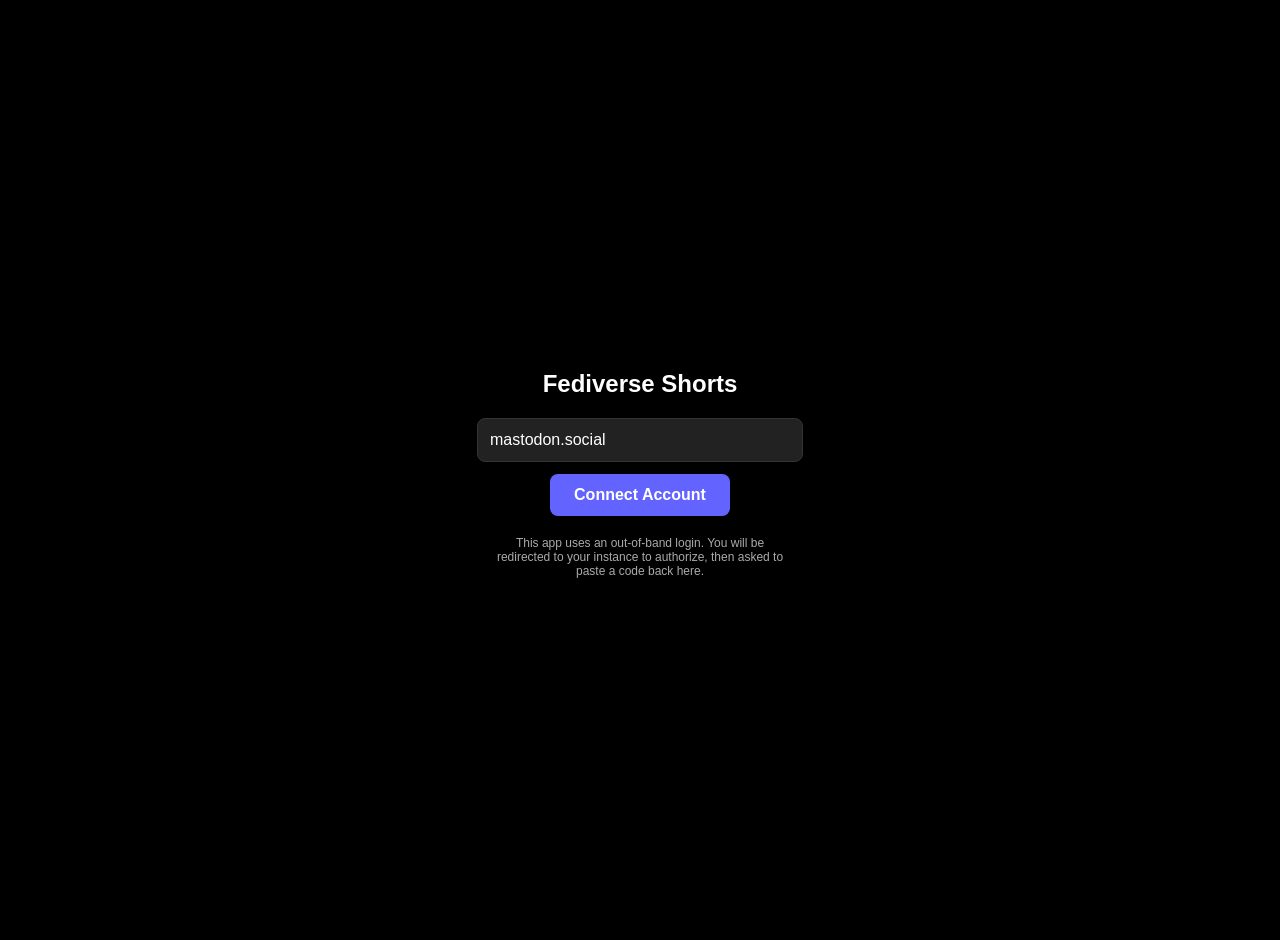
<file: fedi/index.html>
<!DOCTYPE html>
<html lang="en">
<head>
    <meta charset="UTF-8">
    <meta name="viewport" content="width=device-width, initial-scale=1.0">
    <title>FilterVerse</title>
    <link rel="icon" href="data:image/svg+xml,<svg xmlns='http://www.w3.org/2000/svg' viewBox='0 0 100 100'><text y='.9em' font-size='90'>🎬</text></svg>">
    <link rel="stylesheet" href="src/css/style.css">
</head>
<body>

    <div id="login-view">
        <h2 style="margin-bottom: 20px;">Fediverse Shorts</h2>
        <input type="text" id="instance-url" placeholder="mastodon.social" value="mastodon.social">
        <button onclick="startLogin()">Connect Account</button>
        <p class="auth-note">
            This app uses an out-of-band login. You will be redirected to your instance to authorize, then asked to paste a code back here.
        </p>
    </div>

    <div id="app-view">
        
        <div class="filter-bar">
            <div class="feed-selector">
                <button class="filter-btn active" data-feed="local" onclick="setFeedSource(this)">This Server</button>
                <button class="filter-btn" data-feed="federated" onclick="setFeedSource(this)">Other Servers</button>
            </div>
            <button class="filter-btn active" data-filter="all" onclick="setFilter(this)">All</button>
            <button class="filter-btn" data-filter="video" onclick="setFilter(this)">Video</button>
            <button class="filter-btn" data-filter="image" onclick="setFilter(this)">Image</button>
            <button class="filter-btn" data-filter="music" onclick="setFilter(this)">🎵 Music</button>
            <button class="filter-btn" data-filter="text" onclick="setFilter(this)">Text</button>
            <button class="filter-btn" onclick="toggleAdvancedFilters()" style="background:#444;">⚙️</button>

            <label class="toggle-label" id="autoplay-toggle-label">
                <input type="checkbox" id="autoplay-toggle" checked onchange="toggleAutoplay()">
                Autoplay
            </label>
        </div>

        <div id="hashtag-bar">
            <button class="hashtag-chip" data-hashtag="freeform" onclick="setHashtag(this)">🔥 Firehose</button>
            <!-- Hashtag chips will be populated here by JavaScript -->
        </div>

        <div id="advanced-filters-panel">
            <div class="filter-row" id="row-nsfw">
                <span class="filter-row-label">NSFW</span>
                <label class="toggle-label">
                    <input type="checkbox" id="nsfw-toggle" checked onchange="applyFilters()">
                    Filter out NSFW content
                </label>
            </div>
            <div class="filter-row" id="row-video-len">
                <span class="filter-row-label">Max Length (min)</span>
                <input type="number" class="length-input" id="vid-len-max" placeholder="Unlimited" min="0" step="1" oninput="applyFilters()">
                <span style="color: #666; font-size: 11px; margin-left: 4px;">(blank = unlimited)</span>
            </div>
            <div class="filter-row" id="row-music-services">
                <span class="filter-row-label">Music Services</span>
                <div class="music-services-grid" id="music-services-grid"></div>
            </div>
            <div class="filter-row" id="row-image">
                <span class="filter-row-label">Image</span>
                <button class="adv-filter-btn" data-img="has-alt" onclick="setAdvFilter(this, 'img')">Has Alt Text</button>
                <button class="adv-filter-btn" data-img="no-alt" onclick="setAdvFilter(this, 'img')">No Alt Text</button>
            </div>
            <div class="filter-row" id="row-text">
                <span class="filter-row-label">Text</span>
                <button class="adv-filter-btn" data-text="has-media" onclick="setAdvFilter(this, 'text')">With Media</button>
                <button class="adv-filter-btn" data-text="long" onclick="setAdvFilter(this, 'text')">Long Posts (>280)</button>
            </div>
        </div>

        <div class="feed" id="feed-container">
            <div class="loading">Loading public timeline...</div>
        </div>

        <div class="search-bar">
            <input type="text" id="search-query" placeholder="Search the fediverse..." onkeypress="handleSearchKey(event)">
            <button onclick="performSearch()">Go</button>
            <button onclick="reloadFeed()" style="background:#444; padding:12px 15px;">🔄</button>
        </div>
    </div>

    <div id="reply-modal">
        <div class="modal-content">
            <h3>Reply to Post</h3>
            <div class="reply-context" id="reply-context"></div>
            <textarea id="reply-text" placeholder="Write your reply..."></textarea>
            <div class="modal-actions">
                <button class="cancel-btn" onclick="closeReplyModal()">Cancel</button>
                <button class="send-btn" id="send-reply-btn" onclick="sendReply()">Send Reply</button>
            </div>
        </div>
    </div>

    <div id="status-msg"></div>

    <script src="src/js/services.js"></script>
    <script src="src/js/hashtags.js"></script>
    <script src="src/js/app.js"></script>
</body>
</html>
</file>
<file: fedi/src/css/style.css>
:root {
    --bg-color: #000;
    --card-bg: #1a1a1a;
    --text-color: #fff;
    --accent-color: #6364FF;
    --secondary-text: #aaa;
    --favourite-color: #ffc107;
    --boost-color: #2ecc71;
}
html, body {
    margin: 0;
    padding: 0;
    height: 100%;
    overflow: hidden;
    font-family: -apple-system, BlinkMacSystemFont, "Segoe UI", Roboto, Helvetica, Arial, sans-serif;
    background-color: var(--bg-color);
    color: var(--text-color);
    overscroll-behavior-y: none;
}

/* --- Login Screen --- */
#login-view {
    display: flex;
    flex-direction: column;
    align-items: center;
    justify-content: center;
    height: 100vh;
    padding: 20px;
    text-align: center;
}
#login-view input {
    padding: 12px;
    font-size: 16px;
    border-radius: 8px;
    border: 1px solid #333;
    background: #222;
    color: white;
    width: 80%;
    max-width: 300px;
    margin-bottom: 12px;
}
#login-view button {
    padding: 12px 24px;
    font-size: 16px;
    background: var(--accent-color);
    color: white;
    border: none;
    border-radius: 8px;
    cursor: pointer;
    font-weight: bold;
}
#login-view button:hover { opacity: 0.9; }
.auth-note {
    font-size: 12px;
    color: var(--secondary-text);
    margin-top: 20px;
    max-width: 300px;
}

/* --- Main App --- */
#app-view {
    display: none;
    flex-direction: column;
    height: 100vh;
    overflow: hidden;
}

/* --- Filter Bar --- */
.filter-bar {
    position: fixed;
    top: 0;
    left: 0;
    right: 0;
    background: rgba(0,0,0,0.85);
    backdrop-filter: blur(10px);
    padding: 10px;
    display: flex;
    flex-wrap: wrap;
    gap: 8px;
    z-index: 100;
    border-bottom: 1px solid #333;
    justify-content: center;
    align-items: center;
}
.filter-btn {
    padding: 6px 12px;
    background: #333;
    color: #ccc;
    border: none;
    border-radius: 16px;
    font-size: 13px;
    cursor: pointer;
    transition: all 0.2s;
}
.filter-btn.active {
    background: var(--accent-color);
    color: white;
    font-weight: bold;
}
.toggle-label {
    display: flex;
    align-items: center;
    gap: 6px;
    font-size: 13px;
    color: #ccc;
    background: #333;
    padding: 6px 12px;
    border-radius: 16px;
    cursor: pointer;
    user-select: none;
}
.toggle-label input { cursor: pointer; }

/* --- Feed Selector --- */
.feed-selector {
    display: flex;
    gap: 4px;
    background: #222;
    border-radius: 16px;
    padding: 3px;
}
.feed-selector .filter-btn {
    padding: 5px 10px;
    background: transparent;
    border-radius: 14px;
    font-size: 12px;
}
.feed-selector .filter-btn.active {
    background: var(--accent-color);
}

/* --- Advanced Filters Panel --- */
#advanced-filters-panel {
    display: none;
    position: fixed;
    top: 60px;
    left: 0;
    right: 0;
    background: rgba(20,20,20,0.95);
    backdrop-filter: blur(10px);
    padding: 12px;
    z-index: 99;
    border-bottom: 1px solid #333;
    flex-direction: column;
    gap: 10px;
    max-height: 40vh;
    overflow-y: auto;
}
#advanced-filters-panel .filter-row {
    display: flex;
    flex-wrap: wrap;
    gap: 6px;
    align-items: center;
}
#advanced-filters-panel .filter-row-label {
    font-size: 12px;
    color: var(--secondary-text);
    width: 110px;
    flex-shrink: 0;
}
.adv-filter-btn {
    padding: 4px 10px;
    background: #2a2a2a;
    color: #bbb;
    border: 1px solid #444;
    border-radius: 12px;
    font-size: 12px;
    cursor: pointer;
}
.adv-filter-btn.active {
    background: var(--accent-color);
    color: white;
    border-color: var(--accent-color);
}

/* --- Music Service Checkboxes --- */
.music-services-grid {
    display: grid;
    grid-template-columns: repeat(auto-fill, minmax(150px, 1fr));
    gap: 6px;
    width: 100%;
}
.music-service-checkbox {
    display: flex;
    align-items: center;
    gap: 6px;
    font-size: 12px;
    color: #bbb;
    background: #2a2a2a;
    padding: 5px 8px;
    border-radius: 6px;
    cursor: pointer;
    user-select: none;
    border: 1px solid #444;
}
.music-service-checkbox:hover {
    background: #333;
}
.music-service-checkbox input {
    cursor: pointer;
    margin: 0;
}
.music-service-checkbox.checked {
    border-color: var(--accent-color);
    color: white;
}

/* --- Feed / Content Area --- */
.feed {
    flex: 1;
    overflow-y: auto;
    overflow-x: hidden;
    padding: 70px 10px 80px 10px;
    display: flex;
    flex-direction: column;
    gap: 15px;
    scroll-behavior: smooth;
    max-width: 1000px;
    margin: 0 auto;
    width: 100%;
    box-sizing: border-box;
}
.feed::-webkit-scrollbar {
    width: 0;
    background: transparent;
}
.feed {
    scrollbar-width: none;
    -ms-overflow-style: none;
}

/* --- Post Card --- */
.post-card {
    background: var(--card-bg);
    border-radius: 12px;
    padding: 15px;
    border: 1px solid #2a2a2a;
    display: flex;
    flex-direction: column;
    opacity: 0;
    transform: translateY(20px);
    animation: fadeInUp 0.4s ease forwards;
    max-height: 80vh;
}
@keyframes fadeInUp {
    to {
        opacity: 1;
        transform: translateY(0);
    }
}
.post-header {
    display: flex;
    align-items: center;
    margin-bottom: 10px;
}
.avatar {
    width: 36px;
    height: 36px;
    border-radius: 50%;
    background: #444;
    margin-right: 10px;
    object-fit: cover;
}
.user-info {
    display: flex;
    flex-direction: column;
    font-size: 14px;
}
.username {
    font-weight: bold;
    color: white;
}
.handle {
    color: var(--secondary-text);
    font-size: 12px;
}
.post-content {
    font-size: 15px;
    line-height: 1.4;
    word-wrap: break-word;
    margin-bottom: 10px;
}
.post-media {
    width: 100%;
    border-radius: 8px;
    overflow: hidden;
    background: #000;
    margin-top: 5px;
}
.post-media img, .post-media video {
    display: block;
    max-width: 100%;
    max-height: 70vh;
    width: auto;
    height: auto;
    margin: 0 auto;
    object-fit: contain;
}
.post-media video {
    background: #000;
}
.external-link {
    display: block;
    margin-top: 10px;
    padding: 10px;
    background: #2a2a2a;
    border-radius: 8px;
    color: white;
    text-decoration: none;
    font-size: 13px;
    border: 1px solid #444;
}
.external-link:hover { background: #333; }

/* --- Music Embeds --- */
.music-embed-container {
    position: relative;
    width: 100%;
    margin-top: 10px;
    border-radius: 8px;
    overflow: hidden;
    background: #000;
}
.music-embed-container iframe {
    width: 100%;
    display: block;
    border: none;
}
.music-embed-container.video-embed iframe {
    aspect-ratio: 16 / 9;
    height: auto;
}
.music-embed-container.audio-embed iframe {
    height: 180px;
}
.music-embed-container.bandcamp-embed iframe {
    height: 300px;
}
.music-embed-container.funkwhale-embed iframe {
    height: 200px;
}
.music-fallback-link {
    display: block;
    margin-top: 6px;
    font-size: 12px;
    color: var(--secondary-text);
    text-decoration: none;
    text-align: right;
}
.music-fallback-link:hover { color: white; }

/* --- Post Actions --- */
.post-actions {
    display: flex;
    gap: 20px;
    margin-top: 12px;
    padding-top: 12px;
    border-top: 1px solid #2a2a2a;
    align-items: center;
}
.action-btn {
    display: flex;
    align-items: center;
    gap: 5px;
    background: none;
    border: none;
    color: var(--secondary-text);
    font-size: 13px;
    cursor: pointer;
    padding: 4px 8px;
    border-radius: 6px;
    transition: all 0.2s;
}
.action-btn:hover {
    background: #2a2a2a;
    color: white;
}
.action-btn.favourited {
    color: var(--favourite-color);
}
.action-btn.reblogged {
    color: var(--boost-color);
}
.action-btn .action-icon {
    font-size: 16px;
}
.action-btn .action-count {
    font-size: 12px;
}
.action-btn:disabled {
    opacity: 0.5;
    cursor: not-allowed;
}

/* --- Reply Modal --- */
#reply-modal {
    display: none;
    position: fixed;
    top: 0;
    left: 0;
    right: 0;
    bottom: 0;
    background: rgba(0,0,0,0.8);
    z-index: 300;
    align-items: center;
    justify-content: center;
    padding: 20px;
}
#reply-modal .modal-content {
    background: #1a1a1a;
    border-radius: 12px;
    padding: 20px;
    width: 100%;
    max-width: 500px;
    border: 1px solid #333;
}
#reply-modal h3 {
    margin: 0 0 12px 0;
    font-size: 16px;
}
#reply-modal .reply-context {
    font-size: 13px;
    color: var(--secondary-text);
    margin-bottom: 12px;
    padding: 8px;
    background: #222;
    border-radius: 6px;
    max-height: 100px;
    overflow-y: auto;
}
#reply-modal textarea {
    width: 100%;
    box-sizing: border-box;
    padding: 12px;
    font-size: 14px;
    border-radius: 8px;
    border: 1px solid #333;
    background: #222;
    color: white;
    resize: vertical;
    min-height: 100px;
    font-family: inherit;
}
#reply-modal .modal-actions {
    display: flex;
    gap: 10px;
    margin-top: 12px;
    justify-content: flex-end;
}
#reply-modal .modal-actions button {
    padding: 8px 16px;
    border-radius: 8px;
    border: none;
    font-size: 14px;
    cursor: pointer;
    font-weight: bold;
}
#reply-modal .modal-actions .cancel-btn {
    background: #333;
    color: #ccc;
}
#reply-modal .modal-actions .send-btn {
    background: var(--accent-color);
    color: white;
}
#reply-modal .modal-actions .send-btn:disabled {
    opacity: 0.5;
    cursor: not-allowed;
}

/* --- Bottom Search Bar --- */
.search-bar {
    position: fixed;
    bottom: 0;
    left: 0;
    right: 0;
    background: rgba(0,0,0,0.9);
    backdrop-filter: blur(10px);
    padding: 10px 15px;
    display: flex;
    gap: 10px;
    z-index: 100;
    border-top: 1px solid #333;
    max-width: 1000px;
    margin: 0 auto;
    box-sizing: border-box;
}
.search-bar input {
    flex: 1;
    padding: 12px;
    border-radius: 24px;
    border: 1px solid #333;
    background: #222;
    color: white;
    font-size: 16px;
    min-width: 0;
}
.search-bar button {
    padding: 12px 20px;
    border-radius: 24px;
    border: none;
    background: var(--accent-color);
    color: white;
    font-weight: bold;
    cursor: pointer;
    flex-shrink: 0;
}

/* --- Utility --- */
.loading {
    text-align: center;
    padding: 20px;
    color: var(--secondary-text);
}
.error {
    color: #ff6b6b;
    text-align: center;
    padding: 20px;
}
.end-message {
    text-align: center;
    padding: 20px;
    color: var(--secondary-text);
    font-size: 13px;
}
#status-msg {
    position: fixed;
    top: 50px;
    left: 50%;
    transform: translateX(-50%);
    background: #333;
    color: white;
    padding: 10px 20px;
    border-radius: 20px;
    font-size: 14px;
    z-index: 400;
    display: none;
    box-shadow: 0 4px 12px rgba(0,0,0,0.5);
}

/* --- Video Length Inputs (replaces the old .adv-filter-btn row) --- */
.length-input {
    width: 70px;
    padding: 4px 8px;
    background: #2a2a2a;
    color: white;
    border: 1px solid #444;
    border-radius: 6px;
    font-size: 12px;
    font-family: inherit;
}
.length-input:focus {
    outline: none;
    border-color: var(--accent-color);
}
.length-input::placeholder {
    color: #666;
}

/* Hide the autoplay toggle when not on the Video filter */
#autoplay-toggle-label.hidden {
display: none;
}
/* --- Hashtag Chip Bar --- */
#hashtag-bar {
display: none;
position: fixed;
top: 60px;
left: 0;
right: 0;
background: rgba(10,10,10,0.92);
backdrop-filter: blur(10px);
padding: 8px 12px;
z-index: 98;
border-bottom: 1px solid #2a2a2a;
overflow-x: auto;
white-space: nowrap;
scrollbar-width: none;
-ms-overflow-style: none;
}
#hashtag-bar::-webkit-scrollbar {
display: none;
}
#hashtag-bar.visible {
display: block;
}
.hashtag-chip {
    display: inline-block;
    padding: 5px 12px;
    margin-right: 6px;
    background: #2a2a2a;
    color: #bbb;
    border: 1px solid #444;
    border-radius: 14px;
    font-size: 12px;
    cursor: pointer;
    transition: all 0.15s;
    font-family: inherit;
}
.hashtag-chip:hover {
    background: #333;
    color: white;
}
.hashtag-chip.active {
    background: var(--accent-color);
    color: white;
    border-color: var(--accent-color);
    font-weight: bold;
}
.feed.with-hashtag-bar {
    padding-top: 110px;
}
.action-btn .action-icon {
    display: inline-flex;
    align-items: center;
    justify-content: center;
    width: 18px;
    height: 18px;
    line-height: 0;
}
.action-btn .action-icon svg {
    display: block;
    width: 100%;
    height: 100%;
}
</file>
